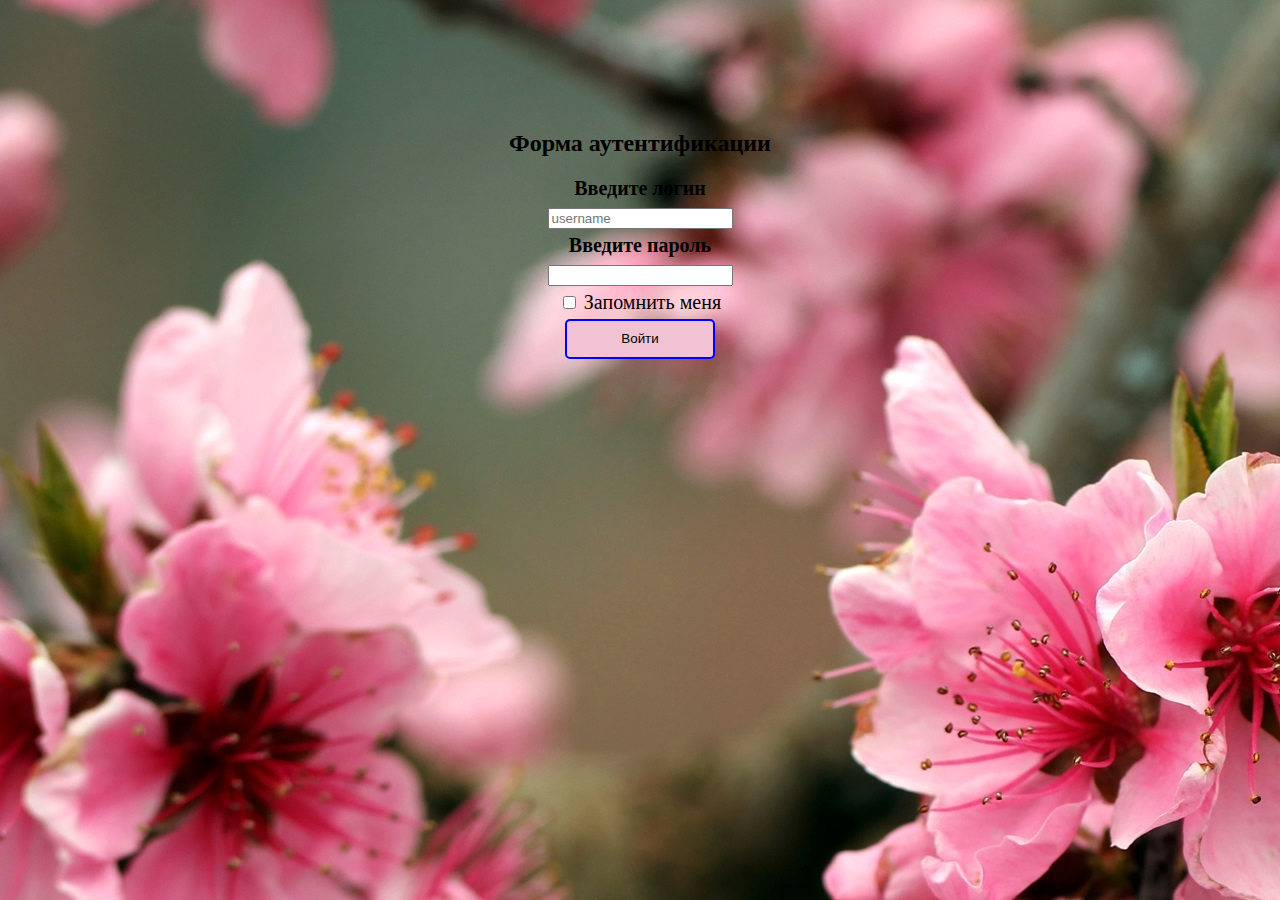
<file: auth.html>
<!DOCTYPE html>
<html lang="en">
<head>
    <meta charset="UTF-8">
    <meta http-equiv="X-UA-Compatible" content="IE=edge">
    <meta name="viewport" content="width=device-width, initial-scale=1.0">
    <link rel="stylesheet" href="style2.css">
    <title>Форма аутентификации</title>
</head>
<Body bgcolor="pink"> <!розовый фон веб-страницы-->
    <main>
        <h2 class="h2">Форма аутентификации</h2>
        <form action="https://httpbin.org/post" method="post" enctype="multipart/form-data"> 
            <div class="container4">
            <div  class="form-group2">
                <label class="form-label" for="login">Введите логин</label>
                <input type="text" name="login" id="login" placeholder="username">    
            </div>

            <div class="form-group2">
                <label class="form-label" for="password">Введите пароль</label>
                <input type="text" name="password" id="password">
            </div>

            <div class="form-group2">
                <input type="checkbox" name="remember" id="remember">
                <label for="remember">Запомнить меня</label>
            </div>

                <input class="btn4" type="submit" value="Войти">
            </div>
        </form> 
    </main>
</body>
</html>
</file>
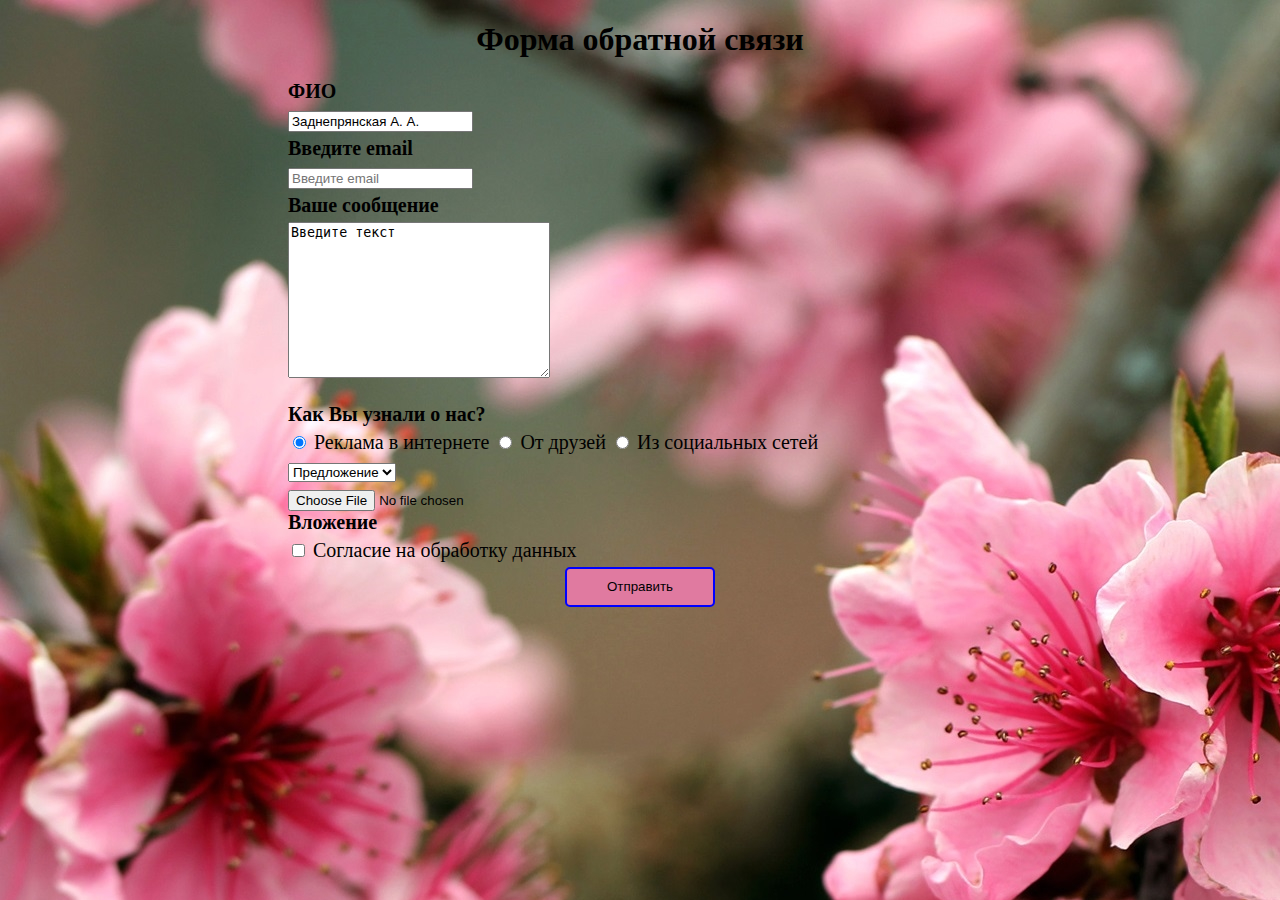
<file: form.html>
<!DOCTYPE html>
<html lang="en">
<head>
    <meta charset="UTF-8">
    <meta http-equiv="X-UA-Compatible" content="IE=edge">
    <meta name="viewport" content="width=device-width, initial-scale=1.0">
    <link rel="stylesheet" href="style2.css">
    <title>Форма обратной связи</title>
</head>
<Body bgcolor="pink"> <!розовый фон веб-страницы-->
    <main>
        <h1 class="h1">Форма обратной связи</h1>
        <form action="https://httpbin.org/post" method="post" enctype="multipart/form-data"> 
            <div  class="form-group">
                <label class="form-label" for="name">ФИО</label>
                <input type="text" name="name" id="name" placeholder="Введите ФИО" required value="Заднепрянская А. А." readonly>    
            </div>

            <div class="form-group">
                <label class="form-label" for="email">Введите email</label>
                <input type="email" name="email" id="email" placeholder="Введите email">
            </div>

            <div class="form-group">
                <label class="form-label" for="email">Ваше сообщение</label>
                <textarea name="message" id="message" cols="30" rows="10">Введите текст</textarea>
            </div>

            <div class="form-group">
                <p class="form-label">Как Вы узнали о нас?</p>
                <input type="radio" name="source" id="block" value="block" checked>
                <label for="block">Реклама в интернете</label>
                <input type="radio" name="source" id="friends" value="block">
                <label for="friends">От друзей</label>
                <input type="radio" name="source" id="social" value="block">
                <label for="social">Из социальных сетей</label>
            </div>

            <div class="form-group">
                <label class="form-label" for="Категория обращения"></label>
                <select name="propose" id="propose">
                    <option value="propose">Предложение</option>
                    <option value="grievance">Жалоба</option>
                </select>
            </div>

            <div class="form-group">
                <input type="file" name="attechment" id="attechment">
                <label class="form-label" for="attechment">Вложение</label>
            </div>

            <div class="form-group">
                <input type="checkbox" name="agreement" id="agreement">
                <label for="agreement">Согласие на обработку данных</label>
            </div>

                <input class="btn" type="submit" value="Отправить">

        </form> 
    </main>
</body>
</html>
</file>
<file: style2.css>
body {
    margin: 0%; 
    background-image: url(images/flowers.jpg);
    background-size: auto;
}

.h1{
    text-align: center;
}

.h2{
    margin-top: 130px;
    text-align: center;
}

main{
    margin: 0 auto;
}

.form-group{
    margin: 5px auto;
    width: 55%;
    font-size: 20px;
}
.form-group2{
    margin-top: 250px;
    margin: 5px auto;
    width: 20%;
    font-size: 20px;
    text-align: center;
}
.form-label{
    display: block;
    font-weight: bold;
    margin-bottom: 5px;
}

.btn4{
    display: block;
    border: 2px solid blue;
    background-color: rgb(240, 194, 211);
    border-radius: 5px;
    width: 150px;
    height: 40px;
    margin: 0 auto;
}

.btn{
    display: block;
    border: 2px solid blue;
    background-color: rgb(224, 122, 160);
    border-radius: 5px;
    width: 150px;
    height: 40px;
    margin: 0 auto;
}
</file>
